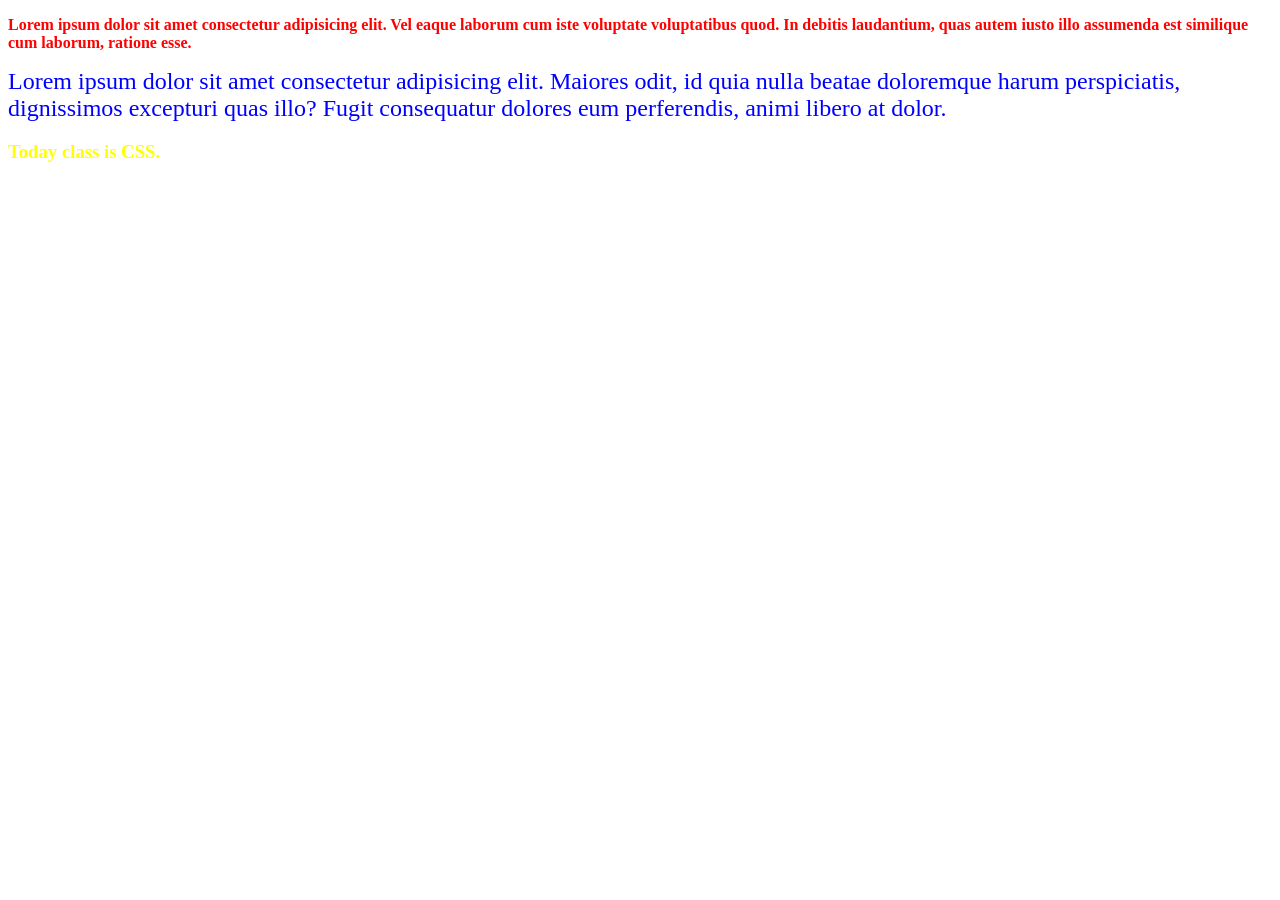
<file: 20261116ex/index.html>
<!DOCTYPE html>
<html lang="en">
<head>
    <meta charset="UTF-8">
    <title>Document</title>

    <!-- https://hoazzinews.tistory.com/96 -->
    
    <!-- 2. 내부(internal) 스타일: <style> 태그로 CSS를 작성-->
    <style>
        div {
            font-size: 1.5em;
            color: blue;
        }
    </style>

    <!-- 3. 외부(external) 스타일: .css 파일을 따로 만들어 연결 -->
    <link href="index.css" rel="stylesheet" type="text/css">

</head>
<body>
    
    <!-- 1. 인라인(inline) 스타일: 태그에 직접 CSS를 작성 -->
    <p style="color: red; font-weight: bold;">
        Lorem ipsum dolor sit amet consectetur adipisicing elit. Vel eaque laborum cum iste voluptate voluptatibus quod. In debitis laudantium, quas autem iusto illo assumenda est similique cum laborum, ratione esse.
    </p>

    <div>
        Lorem ipsum dolor sit amet consectetur adipisicing elit. Maiores odit, id quia nulla beatae doloremque harum perspiciatis, dignissimos excepturi quas illo? Fugit consequatur dolores eum perferendis, animi libero at dolor.
    </div>

    <h3>Today class is CSS.</h3>

</body>
</html>
</file>
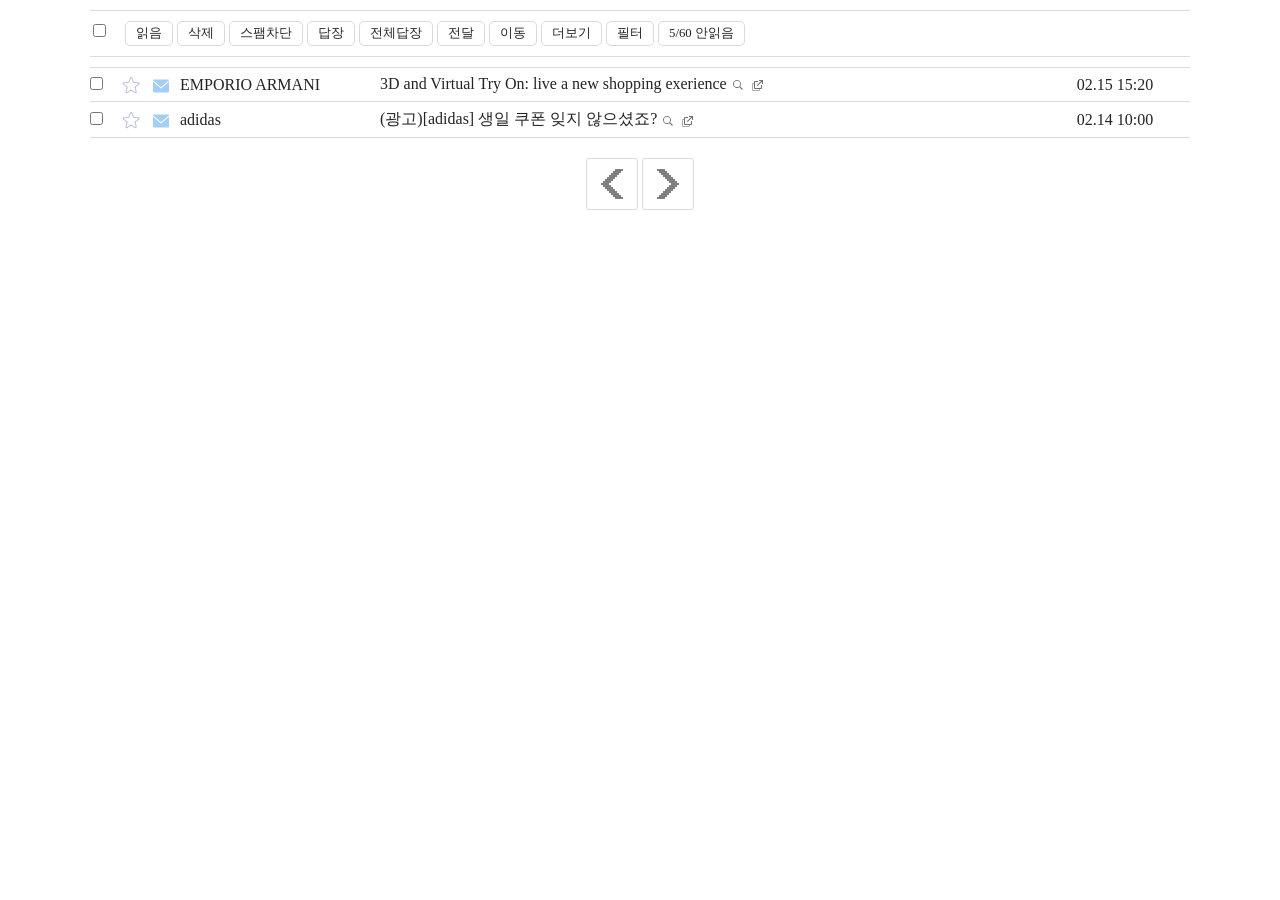
<file: 20261118ex/index.html>
<!DOCTYPE html>
<html lang="en">
<head>
    <meta charset="UTF-8">
    <title>MAIL LIST</title>

    <link href="./common.css" rel="stylesheet" type="text/css">
    <link href="./index.css" rel="stylesheet" type="text/css">

</head>
<body>
    
    <div id="wrap">
        <div class="menu_wrap">
            <input type="checkbox">
            <a href="#none">읽음</a>
            <a href="#none">삭제</a>
            <a href="#none">스팸차단</a>
            <a href="#none">답장</a>
            <a href="#none">전체답장</a>
            <a href="#none">전달</a>
            <a href="#none">이동</a>
            <a href="#none">더보기</a>
            <a href="#none">필터</a>
            <a href="#none">5/60 안읽음</a>
        </div>
        <div class="list_wrap">
            <table>
                <tr>
                    <td>
                        <input type="checkbox">
                    </td>
                    <td>
                        <img src="./imgs/01.png">
                    </td>
                    <td>
                        <img src="./imgs/02.png">
                    </td>
                    <td>
                        <a href="#none">EMPORIO ARMANI</a>
                    </td>
                    <td>
                        <a href="#none">3D and Virtual Try On: live a new shopping exerience</a><a href="#none"><img src="./imgs/03.png"</a><a href="#none"><img src="./imgs/04.png"</a>                              
                    </td>
                    <td>
                        <a href="#none">02.15 15:20</a>
                    </td>
                </tr>
                <tr>
                    <td>
                        <input type="checkbox">
                    </td>
                    <td>
                        <img src="./imgs/01.png">
                    </td>
                    <td>
                        <img src="./imgs/02.png">
                    </td>
                    <td>
                        <a href="#none">adidas</a>
                    </td>
                    <td>
                        <a href="#none">(광고)[adidas] 생일 쿠폰 잊지 않으셨죠?</a><a href="#none"><img src="./imgs/03.png"</a><a href="#none"><img src="./imgs/04.png"</a>                              
                    </td>
                    <td>
                        <a href="#none">02.14 10:00</a>
                    </td>
                </tr>
            </table>
        </div>
        <div class="page">
            <a href="#none"><img src="./imgs/06.png"></a>
            <a href="#none"><img src="./imgs/05.png"></a>
        </div>
    </div>

</body>
</html>
</file>
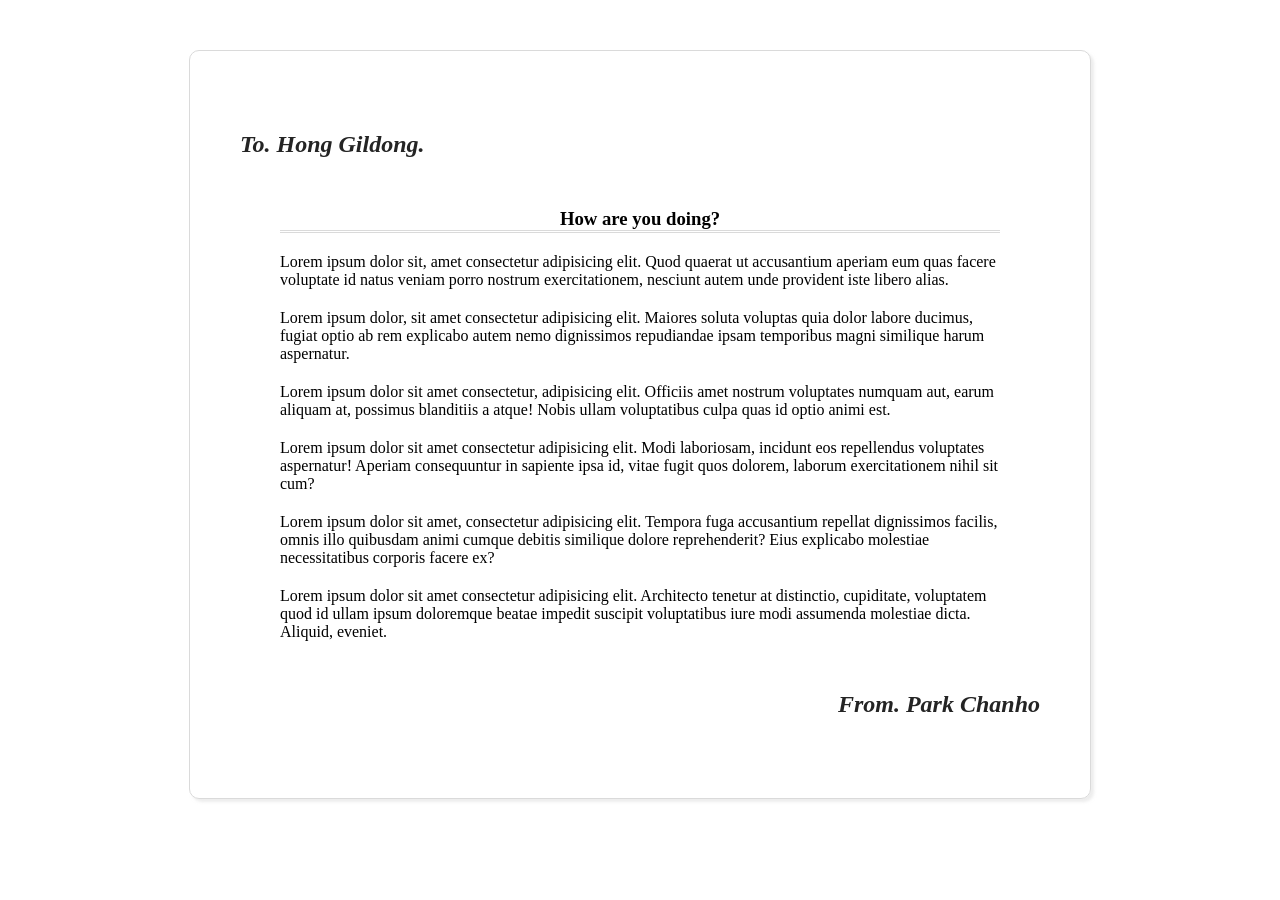
<file: 20261117ex/letter/index.html>
<!DOCTYPE html>
<html lang="en">
<head>
    <meta charset="UTF-8">
    <title>Letter</title>
    <link href="./common.css" rel="stylesheet" type="text/css">
    <link href="./index.css" rel="stylesheet" type="text/css">
</head>
<body>
    
    <div id="wrap">

        <div class="to">
            <a href="http://www.naver.com" target="_blank">
                <h2>To. Hong Gildong.</h2>
            </a>
        </div>

        <div class="head">
            <h3>
                How are you doing?
            </h3>
        </div>

        <div class="body">
            <p>
                Lorem ipsum dolor sit, amet consectetur adipisicing elit. Quod quaerat ut accusantium aperiam eum quas facere voluptate id natus veniam porro nostrum exercitationem, nesciunt autem unde provident iste libero alias.
            </p>
            <p>
                Lorem ipsum dolor, sit amet consectetur adipisicing elit. Maiores soluta voluptas quia dolor labore ducimus, fugiat optio ab rem explicabo autem nemo dignissimos repudiandae ipsam temporibus magni similique harum aspernatur.
            </p>
            <p>
                Lorem ipsum dolor sit amet consectetur, adipisicing elit. Officiis amet nostrum voluptates numquam aut, earum aliquam at, possimus blanditiis a atque! Nobis ullam voluptatibus culpa quas id optio animi est.
            </p>
            <p>
                Lorem ipsum dolor sit amet consectetur adipisicing elit. Modi laboriosam, incidunt eos repellendus voluptates aspernatur! Aperiam consequuntur in sapiente ipsa id, vitae fugit quos dolorem, laborum exercitationem nihil sit cum?
            </p>
            <p>
                Lorem ipsum dolor sit amet, consectetur adipisicing elit. Tempora fuga accusantium repellat dignissimos facilis, omnis illo quibusdam animi cumque debitis similique dolore reprehenderit? Eius explicabo molestiae necessitatibus corporis facere ex?
            </p>
            <p>
                Lorem ipsum dolor sit amet consectetur adipisicing elit. Architecto tenetur at distinctio, cupiditate, voluptatem quod id ullam ipsum doloremque beatae impedit suscipit voluptatibus iure modi assumenda molestiae dicta. Aliquid, eveniet.
            </p>
        </div>

        <div class="from">
            <a href="#none">
                <h2>From. Park Chanho</h2>
            </a>
        </div>

    </div>

</body>
</html>
</file>
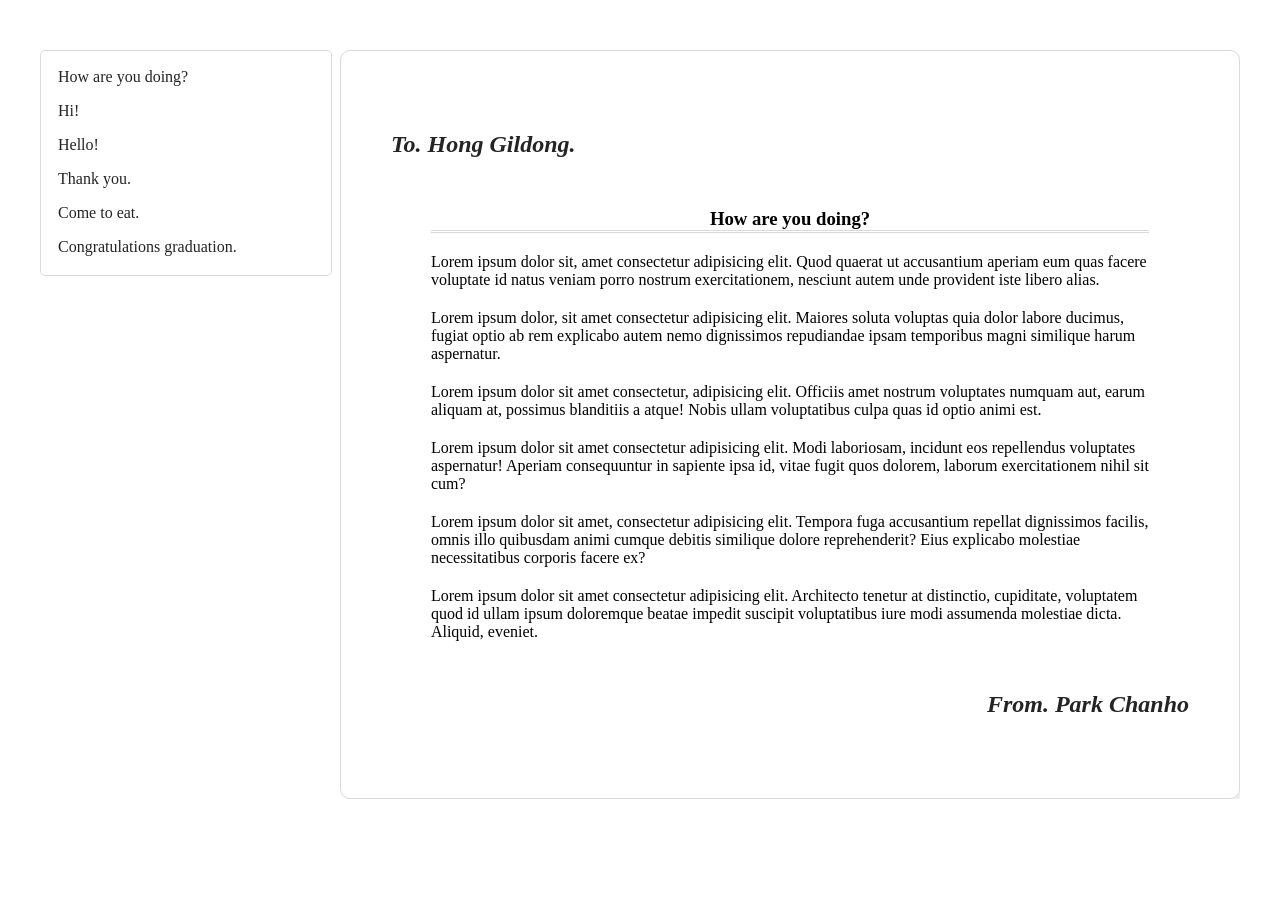
<file: 20261117ex/letter_list/index.html>
<!DOCTYPE html>
<html lang="en">
<head>
    <meta charset="UTF-8">
    <title>Document</title>
    <link href="./common.css" rel="stylesheet" type="text/css">
    <link href="./index.css" rel="stylesheet" type="text/css">
</head>
<body>
    
    <div id="wrap">
        <ul>
            <li class="list">
                <ul>
                    <li><a href="#none">How are you doing?</a></li>
                    <li><a href="#none">Hi!</a></li>
                    <li><a href="#none">Hello!</a></li>
                    <li><a href="#none">Thank you.</a></li>
                    <li><a href="#none">Come to eat.</a></li>
                    <li><a href="#none">Congratulations graduation.</a></li>
                </ul>
            </li>
            <li class="letter">
                <div class="letter_wrap">

                    <div class="to">
                        <a href="http://www.naver.com" target="_blank">
                            <h2>To. Hong Gildong.</h2>
                        </a>
                    </div>

                    <div class="head">
                        <h3>
                            How are you doing?
                        </h3>
                    </div>

                    <div class="body">
                        <p>
                            Lorem ipsum dolor sit, amet consectetur adipisicing elit. Quod quaerat ut accusantium aperiam eum quas facere voluptate id natus veniam porro nostrum exercitationem, nesciunt autem unde provident iste libero alias.
                        </p>
                        <p>
                            Lorem ipsum dolor, sit amet consectetur adipisicing elit. Maiores soluta voluptas quia dolor labore ducimus, fugiat optio ab rem explicabo autem nemo dignissimos repudiandae ipsam temporibus magni similique harum aspernatur.
                        </p>
                        <p>
                            Lorem ipsum dolor sit amet consectetur, adipisicing elit. Officiis amet nostrum voluptates numquam aut, earum aliquam at, possimus blanditiis a atque! Nobis ullam voluptatibus culpa quas id optio animi est.
                        </p>
                        <p>
                            Lorem ipsum dolor sit amet consectetur adipisicing elit. Modi laboriosam, incidunt eos repellendus voluptates aspernatur! Aperiam consequuntur in sapiente ipsa id, vitae fugit quos dolorem, laborum exercitationem nihil sit cum?
                        </p>
                        <p>
                            Lorem ipsum dolor sit amet, consectetur adipisicing elit. Tempora fuga accusantium repellat dignissimos facilis, omnis illo quibusdam animi cumque debitis similique dolore reprehenderit? Eius explicabo molestiae necessitatibus corporis facere ex?
                        </p>
                        <p>
                            Lorem ipsum dolor sit amet consectetur adipisicing elit. Architecto tenetur at distinctio, cupiditate, voluptatem quod id ullam ipsum doloremque beatae impedit suscipit voluptatibus iure modi assumenda molestiae dicta. Aliquid, eveniet.
                        </p>
                    </div>

                    <div class="from">
                        <a href="#none">
                            <h2>From. Park Chanho</h2>
                        </a>
                    </div>

                </div>
            </li>
        </ul>
    </div>

</body>
</html>
</file>
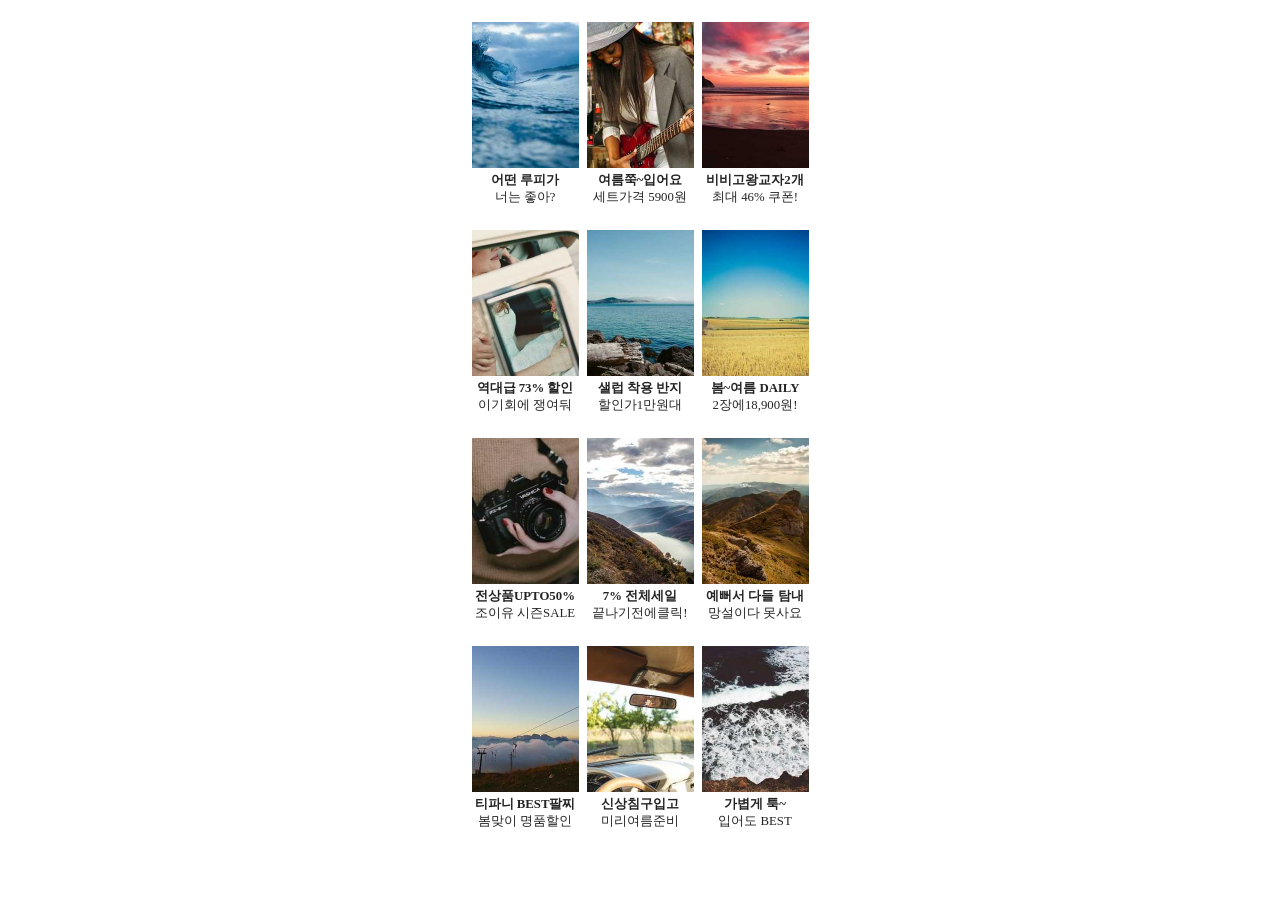
<file: 20261118ex/goods_list/index.html>
<!DOCTYPE html>
<html lang="en">
<head>
    <meta charset="UTF-8">
    <title>Document</title>

    <link href="./common.css" rel="stylesheet" type="text/css">
    <link href="./index.css" rel="stylesheet" type="text/css">

</head>
<body>
    
    <div id="wrap">

        <table>
            <tbody>
                <tr>
                    <td>
                        <div>
                            <a href="#none"><img src="./imgs/935-214x292.jpg"></a>
                        </div>
                        <div>
                            <a href="#none">
                                <p>
                                    어떤 루피가
                                </p>
                                <p>
                                    너는 좋아?
                                </p>
                            </a>
                        </div>
                    </td>
                    <td>
                        <div>
                            <a href="#none"><img src="./imgs/836-214x292.jpg"></a>
                        </div>
                        <div>
                            <a href="#none">
                                <p>
                                    여름쭉~입어요
                                </p>
                                <p>
                                    세트가격 5900원
                                </p>
                            </a>
                        </div>
                    </td>
                    <td>
                        <div>
                            <a href="#none"><img src="./imgs/788-214x292.jpg"></a>
                        </div>
                        <div>
                            <a href="#none">
                                <p>
                                    비비고왕교자2개
                                </p>
                                <p>
                                    최대 46% 쿠폰!
                                </p>
                            </a>
                        </div>
                    </td>
                </tr>
                <tr>
                    <td>
                        <div>
                            <a href="#none"><img src="./imgs/1013-214x292.jpg"></a>
                        </div>
                        <div>
                            <a href="#none">
                                <p>
                                    역대급 73% 할인
                                </p>
                                <p>
                                    이기회에 쟁여둬
                                </p>
                            </a>
                        </div>
                    </td>
                    <td>
                        <div>
                            <a href="#none"><img src="./imgs/16-214x292.jpg"></a>
                        </div>
                        <div>
                            <a href="#none">
                                <p>
                                    샐럽 착용 반지
                                </p>
                                <p>
                                    할인가1만원대
                                </p>
                            </a>
                        </div>
                    </td>
                    <td>
                        <div>
                            <a href="#none"><img src="./imgs/165-214x292.jpg"></a>
                        </div>
                        <div>
                            <a href="#none">
                                <p>
                                    봄~여름 DAILY
                                </p>
                                <p>
                                    2장에18,900원!
                                </p>
                            </a>
                        </div>
                    </td>
                </tr>
                <tr>
                    <td>
                        <div>
                            <a href="#none"><img src="./imgs/454-214x292.jpg"></a>
                        </div>
                        <div>
                            <a href="#none">
                                <p>
                                    전상품UPTO50%
                                </p>
                                <p>
                                    조이유 시즌SALE
                                </p>
                            </a>
                        </div>
                    </td>
                    <td>
                        <div>
                            <a href="#none"><img src="./imgs/482-214x292.jpg"></a>
                        </div>
                        <div>
                            <a href="#none">
                                <p>
                                    7% 전체세일
                                </p>
                                <p>
                                    끝나기전에클릭!
                                </p>
                            </a>
                        </div>
                    </td>
                    <td>
                        <div>
                            <a href="#none"><img src="./imgs/484-214x292.jpg"></a>
                        </div>
                        <div>
                            <a href="#none">
                                <p>
                                    예뻐서 다들 탐내
                                </p>
                                <p>
                                    망설이다 못사요
                                </p>
                            </a>
                        </div>
                    </td>
                </tr>
                <tr>
                    <td>
                        <div>
                            <a href="#none"><img src="./imgs/586-214x292.jpg"></a>
                        </div>
                        <div>
                            <a href="#none">
                                <p>
                                    티파니 BEST팔찌
                                </p>
                                <p>
                                    봄맞이 명품할인
                                </p>
                            </a>
                        </div>
                    </td>
                    <td>
                        <div>
                            <a href="#none"><img src="./imgs/757-214x292.jpg"></a>
                        </div>
                        <div>
                            <a href="#none">
                                <p>
                                    신상침구입고
                                </p>
                                <p>
                                    미리여름준비
                                </p>
                            </a>
                        </div>
                    </td>
                    <td>
                        <div>
                            <a href="#none"><img src="./imgs/614-214x292.jpg"></a>
                        </div>
                        <div>
                            <a href="#none">
                                <p>
                                    가볍게 툭~
                                </p>
                                <p>
                                    입어도 BEST
                                </p>
                            </a>
                        </div>
                    </td>
                </tr>
            </tbody>
        </table>

    </div>

</body>
</html>
</file>
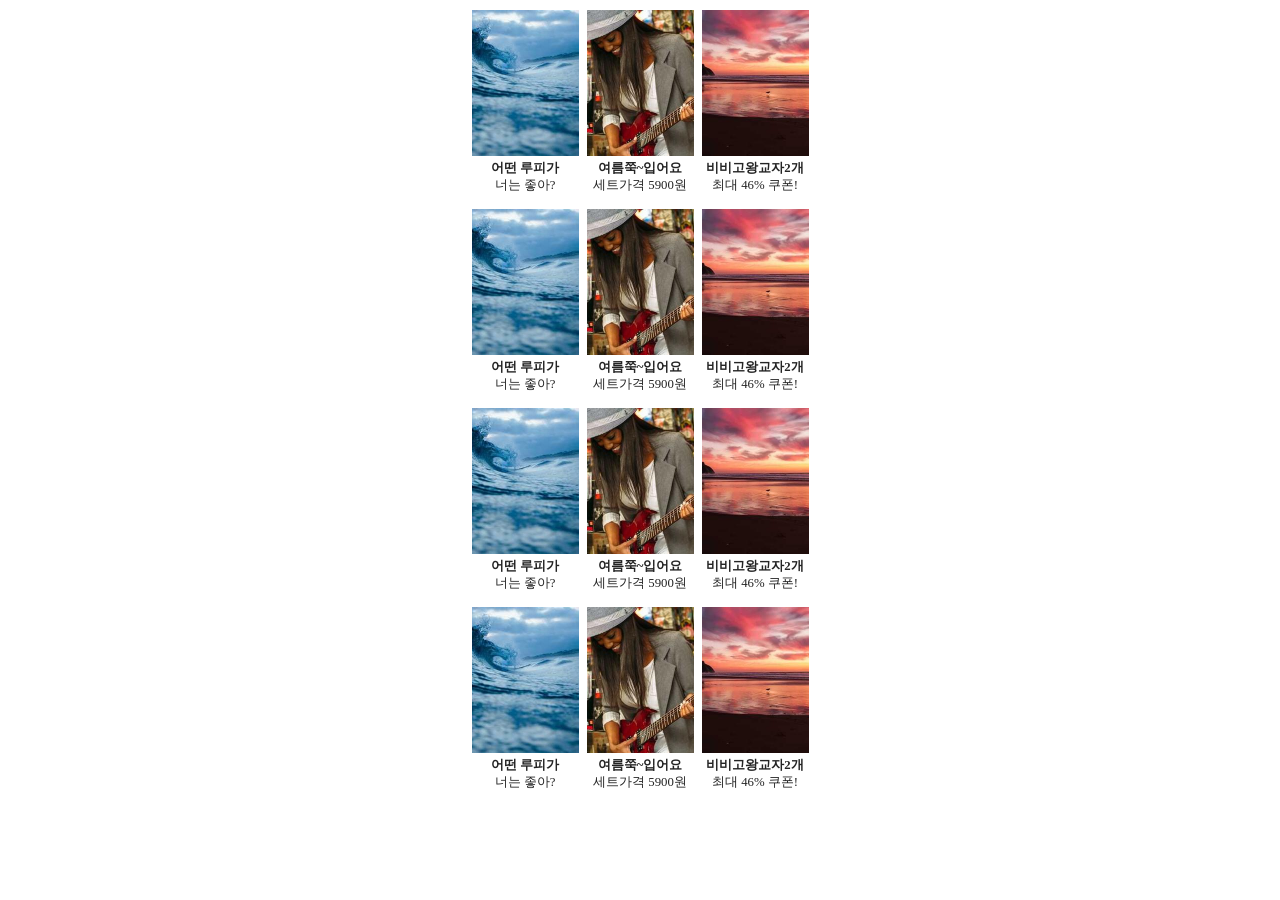
<file: 20261118ex/goods_list_li/index.html>
<!DOCTYPE html>
<html lang="en">
<head>
    <meta charset="UTF-8">
    <title>GOODS LIST</title>

    <link href="./common.css" rel="stylesheet" type="text/css">
    <link href="./index.css" rel="stylesheet" type="text/css">

</head>
<body>
    
    <div id="wrap">
        <ul class="item">
            <li class="item_wrap">
                <div>
                    <a href="#none"><img src="./imgs/935-214x292.jpg"></a>
                </div>
                <div>
                    <a href="#none">
                        <p>
                            어떤 루피가
                        </p>
                        <p>
                            너는 좋아?
                        </p>
                    </a>
                </div>
            </li>
            <li class="item_wrap">
                <div>
                    <a href="#none"><img src="./imgs/836-214x292.jpg"></a>
                </div>
                <div>
                    <a href="#none">
                        <p>
                            여름쭉~입어요
                        </p>
                        <p>
                            세트가격 5900원
                        </p>
                    </a>
                </div>
            </li>
            <li class="item_wrap">
                <div>
                    <a href="#none"><img src="./imgs/788-214x292.jpg"></a>
                </div>
                <div>
                    <a href="#none">
                        <p>
                            비비고왕교자2개
                        </p>
                        <p>
                            최대 46% 쿠폰!
                        </p>
                    </a>
                </div>
            </li>
        </ul>
        <ul class="item">
            <li class="item_wrap">
                <div>
                    <a href="#none"><img src="./imgs/935-214x292.jpg"></a>
                </div>
                <div>
                    <a href="#none">
                        <p>
                            어떤 루피가
                        </p>
                        <p>
                            너는 좋아?
                        </p>
                    </a>
                </div>
            </li>
            <li class="item_wrap">
                <div>
                    <a href="#none"><img src="./imgs/836-214x292.jpg"></a>
                </div>
                <div>
                    <a href="#none">
                        <p>
                            여름쭉~입어요
                        </p>
                        <p>
                            세트가격 5900원
                        </p>
                    </a>
                </div>
            </li>
            <li class="item_wrap">
                <div>
                    <a href="#none"><img src="./imgs/788-214x292.jpg"></a>
                </div>
                <div>
                    <a href="#none">
                        <p>
                            비비고왕교자2개
                        </p>
                        <p>
                            최대 46% 쿠폰!
                        </p>
                    </a>
                </div>
            </li>
        </ul>
        <ul class="item">
            <li class="item_wrap">
                <div>
                    <a href="#none"><img src="./imgs/935-214x292.jpg"></a>
                </div>
                <div>
                    <a href="#none">
                        <p>
                            어떤 루피가
                        </p>
                        <p>
                            너는 좋아?
                        </p>
                    </a>
                </div>
            </li>
            <li class="item_wrap">
                <div>
                    <a href="#none"><img src="./imgs/836-214x292.jpg"></a>
                </div>
                <div>
                    <a href="#none">
                        <p>
                            여름쭉~입어요
                        </p>
                        <p>
                            세트가격 5900원
                        </p>
                    </a>
                </div>
            </li>
            <li class="item_wrap">
                <div>
                    <a href="#none"><img src="./imgs/788-214x292.jpg"></a>
                </div>
                <div>
                    <a href="#none">
                        <p>
                            비비고왕교자2개
                        </p>
                        <p>
                            최대 46% 쿠폰!
                        </p>
                    </a>
                </div>
            </li>
        </ul>
        <ul class="item">
            <li class="item_wrap">
                <div>
                    <a href="#none"><img src="./imgs/935-214x292.jpg"></a>
                </div>
                <div>
                    <a href="#none">
                        <p>
                            어떤 루피가
                        </p>
                        <p>
                            너는 좋아?
                        </p>
                    </a>
                </div>
            </li>
            <li class="item_wrap">
                <div>
                    <a href="#none"><img src="./imgs/836-214x292.jpg"></a>
                </div>
                <div>
                    <a href="#none">
                        <p>
                            여름쭉~입어요
                        </p>
                        <p>
                            세트가격 5900원
                        </p>
                    </a>
                </div>
            </li>
            <li class="item_wrap">
                <div>
                    <a href="#none"><img src="./imgs/788-214x292.jpg"></a>
                </div>
                <div>
                    <a href="#none">
                        <p>
                            비비고왕교자2개
                        </p>
                        <p>
                            최대 46% 쿠폰!
                        </p>
                    </a>
                </div>
            </li>
        </ul>
    </div>

</body>
</html>
</file>
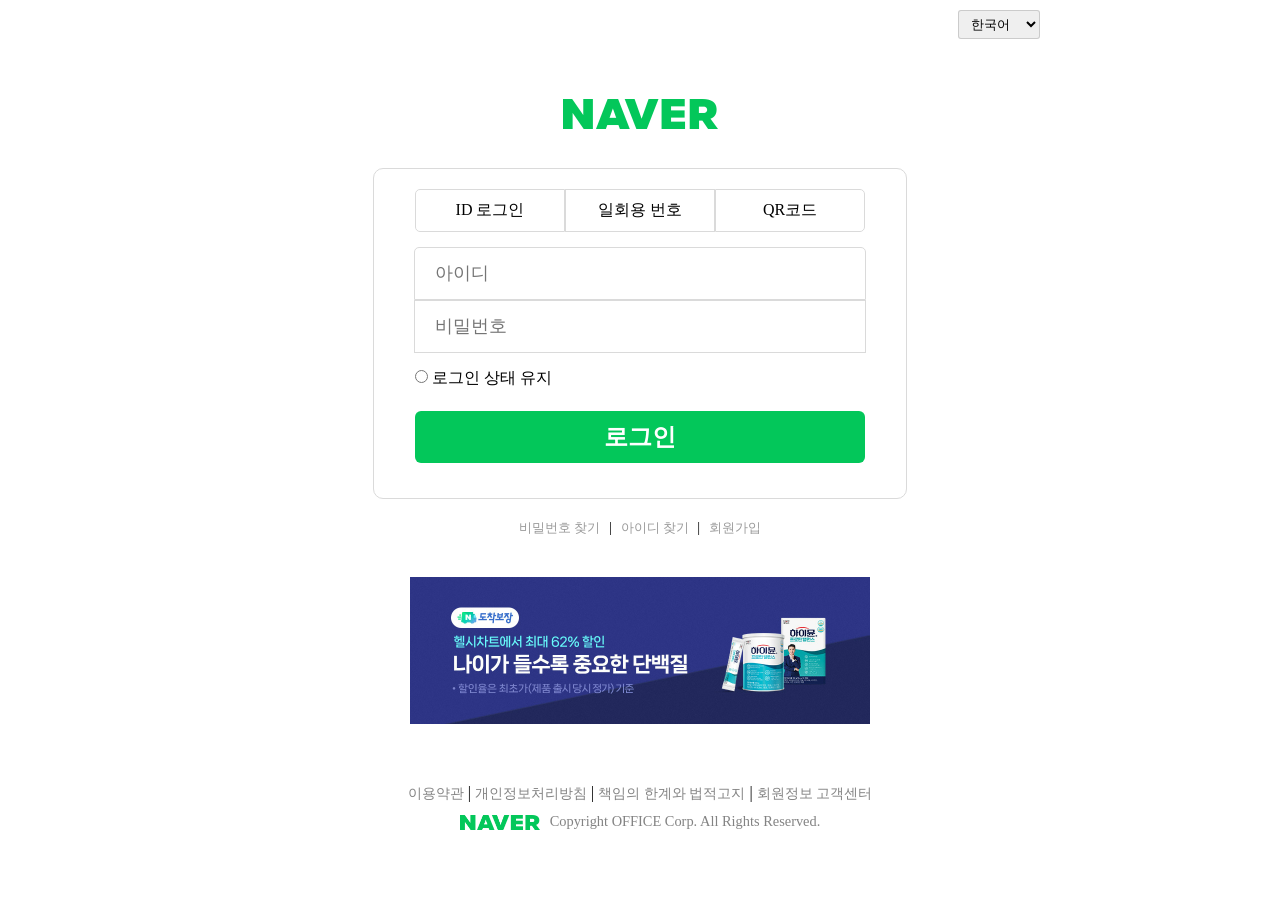
<file: 20261119ex/login/index.html>
<!DOCTYPE html>
<html lang="en">
<head>
    <meta charset="UTF-8">
    <title>LOGIN</title>

    <link href="./common.css" rel="stylesheet" type="text/css">
    <link href="./index.css" rel="stylesheet" type="text/css">

</head>
<body>
    
    <div id="wrap">

        <div class="language">
            <select name="language">
                <option value="kor">한국어</option>
                <option value="eng">English</option>
                <option value="chi">中文</option>
            </select>
        </div>

        <div class="logo">
            <img src="./imgs/img02.png">
        </div>

        <div class="login_form">
            <ul>
                <li>ID 로그인</li>
                <li>일회용 번호</li>
                <li>QR코드</li>
            </ul>
            <input type="text" name="m_id" placeholder="아이디">
            <br>
            <input type="password" name="m_pw" placeholder="비밀번호">
            <div>
                <input type="radio" name="status_login"> 로그인 상태 유지
                <br>
                <button>로그인</button>
            </div>
        </div>

        <div class="find_member">
            <a href="#none">비밀번호 찾기</a>
            |
            <a href="#none">아이디 찾기</a>
            |
            <a href="#none">회원가입</a>
        </div>

        <div class="ad">
            <a href="#none">
                <img src="./imgs/img01.png">
            </a>
        </div>

        <div class="office">
            <p>
                <a href="#none">이용약관</a>
                |
                <a href="#none">개인정보처리방침</a>
                |
                <a href="#none">책임의 한계와 법적고지</a>
                |
                <a href="#none">회원정보 고객센터</a>
            </p>
            <p>
                <img src="./imgs/img02.png"><span>Copyright OFFICE Corp. All Rights Reserved.</span>
            </p>
        </div>

    </div>

</body>
</html>
</file>
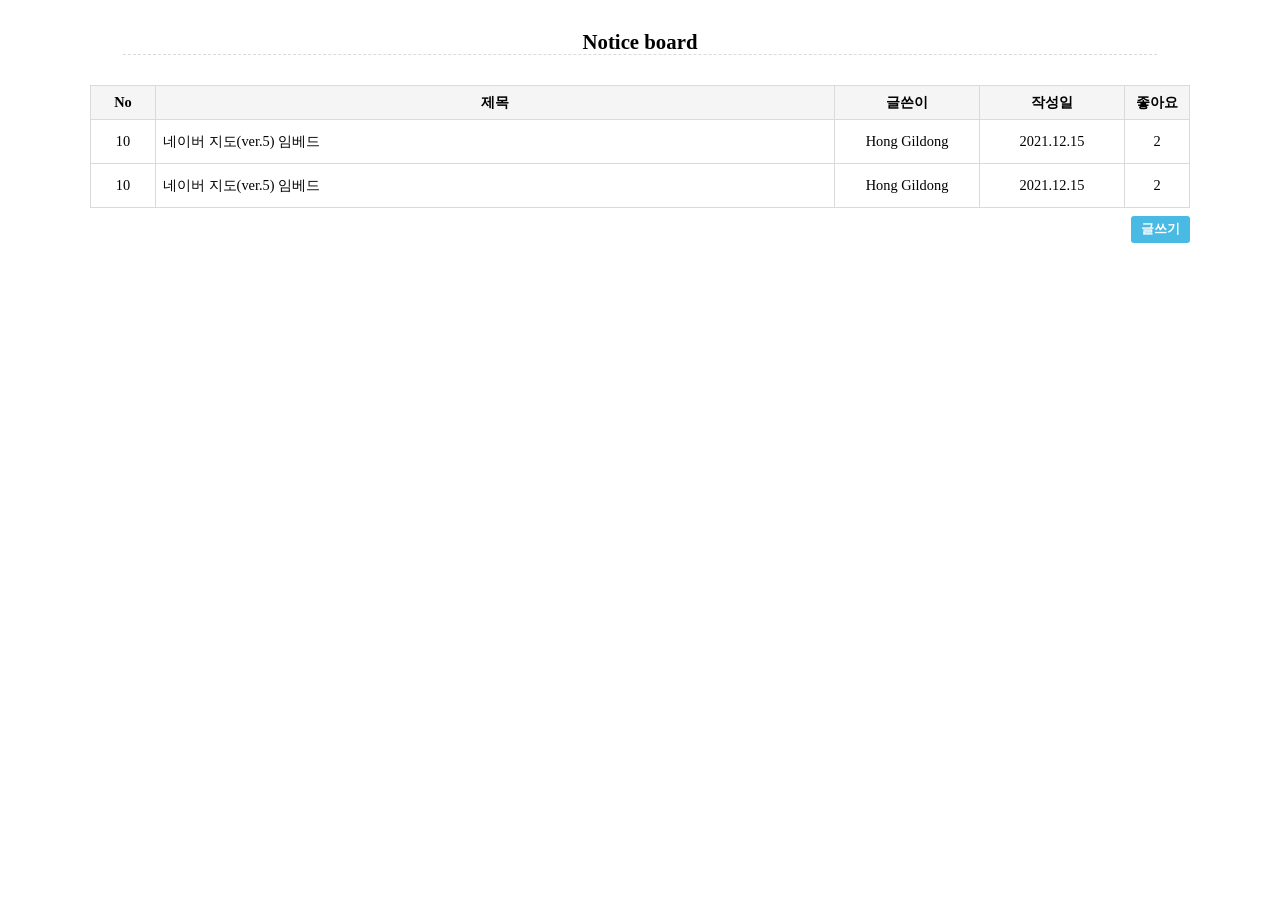
<file: 20261119ex/notice_board_list/index.html>
<!DOCTYPE html>
<html lang="en">
<head>
    <meta charset="UTF-8">
    <title>NOTICE BOARD LIST</title>

    <link href="./common.css" rel="stylesheet" type="text/css">
    <link href="./index.css" rel="stylesheet" type="text/css">

</head>
<body>
    
    <div id="wrap">

        <div class="title">
            Notice board
        </div>

        <table>
            <thead>
                <tr>
                    <th>No</th>
                    <th>제목</th>
                    <th>글쓴이</th>
                    <th>작성일</th>
                    <th>좋아요</th>
                </tr>
            </thead>
            <tbody>
                <tr>
                    <td>
                        10
                    </td>
                    <td>
                        네이버 지도(ver.5) 임베드
                    </td>
                    <td>
                        Hong Gildong
                    </td>
                    <td>
                        2021.12.15
                    </td>
                    <td>
                        2
                    </td>
                </tr>
                <tr>
                    <td>
                        10
                    </td>
                    <td>
                        네이버 지도(ver.5) 임베드
                    </td>
                    <td>
                        Hong Gildong
                    </td>
                    <td>
                        2021.12.15
                    </td>
                    <td>
                        2
                    </td>
                </tr>
            </tbody>
        </table>

        <div class="fun">
            <a href="#none">글쓰기</a>
        </div>

    </div>

</body>
</html>
</file>
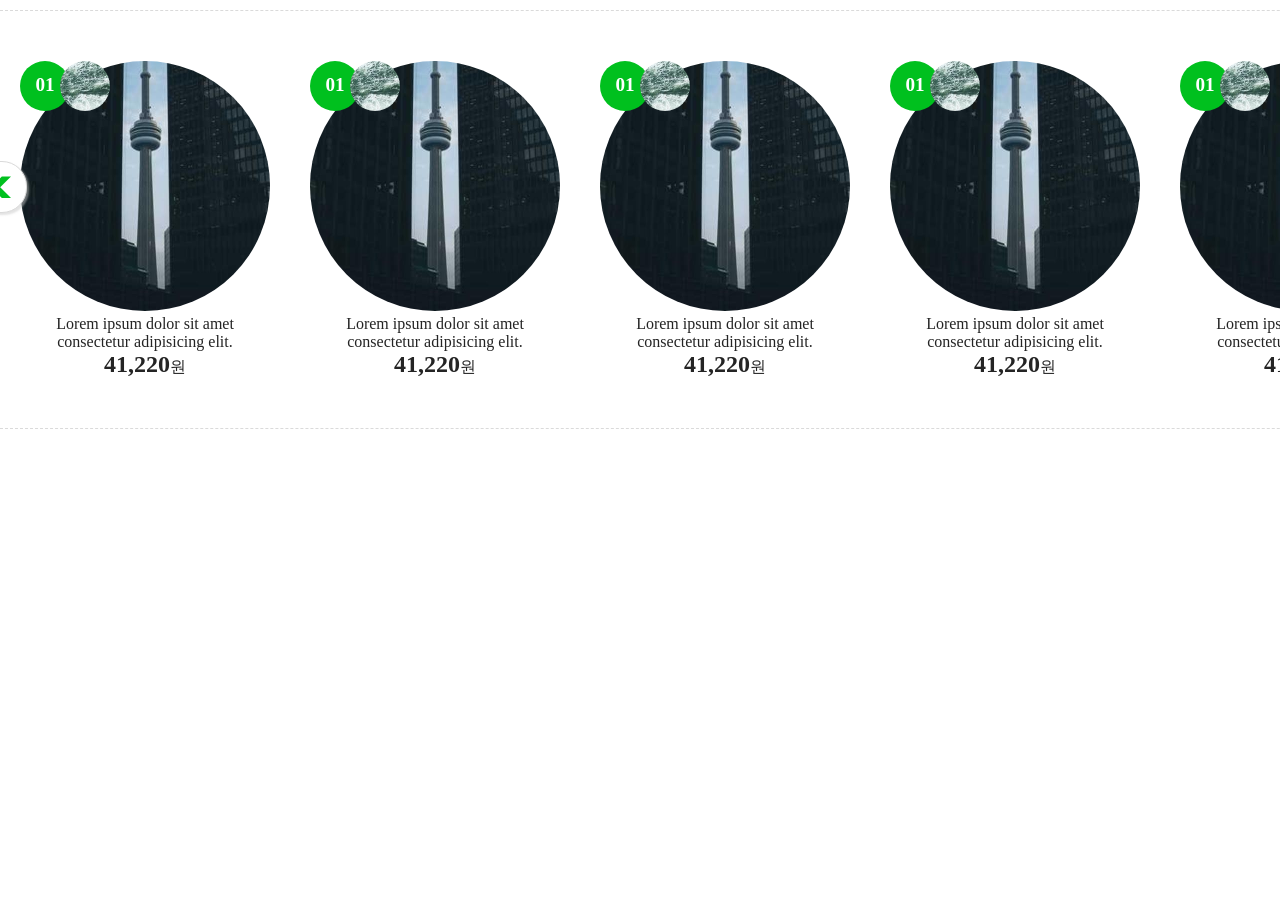
<file: 20261120ex/slide/index.html>
<!DOCTYPE html>
<html lang="en">
<head>
    <meta charset="UTF-8">
    <title>SLIDE</title>

    <link href="./common.css" rel="stylesheet" type="text/css">
    <link href="./index.css" rel="stylesheet" type="text/css">

</head>
<body>
    
    <div id="wrap">

        <div class="slide_wrap">

            <ul>
                <li class="item_wrap">

                    <div class="thum">
                        <a href="#none">
                            <img src="./imgs/1075-500x500.jpg">
                        </a>
                    </div>
                    <div class="goods_info">
                        <a href="#none">Lorem ipsum dolor sit amet consectetur adipisicing elit.</a>
                    </div>
                    <div class="goods_price">
                        <a href="#none"><span>41,220</span>원</a>
                    </div>
                    <div class="no">
                        01
                    </div>
                    <div class="sticker">
                        <img src="./imgs/1053-100x100.jpg">
                    </div>
                </li>
                <li class="item_wrap">

                    <div class="thum">
                        <a href="#none">
                            <img src="./imgs/1075-500x500.jpg">
                        </a>
                    </div>
                    <div class="goods_info">
                        <a href="#none">Lorem ipsum dolor sit amet consectetur adipisicing elit.</a>
                    </div>
                    <div class="goods_price">
                        <a href="#none"><span>41,220</span>원</a>
                    </div>
                    <div class="no">
                        01
                    </div>
                    <div class="sticker">
                        <img src="./imgs/1053-100x100.jpg">
                    </div>
                </li>
                <li class="item_wrap">

                    <div class="thum">
                        <a href="#none">
                            <img src="./imgs/1075-500x500.jpg">
                        </a>
                    </div>
                    <div class="goods_info">
                        <a href="#none">Lorem ipsum dolor sit amet consectetur adipisicing elit.</a>
                    </div>
                    <div class="goods_price">
                        <a href="#none"><span>41,220</span>원</a>
                    </div>
                    <div class="no">
                        01
                    </div>
                    <div class="sticker">
                        <img src="./imgs/1053-100x100.jpg">
                    </div>
                </li>
                <li class="item_wrap">

                    <div class="thum">
                        <a href="#none">
                            <img src="./imgs/1075-500x500.jpg">
                        </a>
                    </div>
                    <div class="goods_info">
                        <a href="#none">Lorem ipsum dolor sit amet consectetur adipisicing elit.</a>
                    </div>
                    <div class="goods_price">
                        <a href="#none"><span>41,220</span>원</a>
                    </div>
                    <div class="no">
                        01
                    </div>
                    <div class="sticker">
                        <img src="./imgs/1053-100x100.jpg">
                    </div>
                </li>
                <li class="item_wrap">

                    <div class="thum">
                        <a href="#none">
                            <img src="./imgs/1075-500x500.jpg">
                        </a>
                    </div>
                    <div class="goods_info">
                        <a href="#none">Lorem ipsum dolor sit amet consectetur adipisicing elit.</a>
                    </div>
                    <div class="goods_price">
                        <a href="#none"><span>41,220</span>원</a>
                    </div>
                    <div class="no">
                        01
                    </div>
                    <div class="sticker">
                        <img src="./imgs/1053-100x100.jpg">
                    </div>
                </li>
            </ul>

            <div class="left_arrow">
                <a href="#none">
                    <img src="./imgs/img02.png">
                </a>
            </div>
            <div class="right_arrow">
                <a href="#none">
                    <img src="./imgs/img01.png">
                </a>
            </div>

        </div>

    </div>

</body>
</html>
</file>
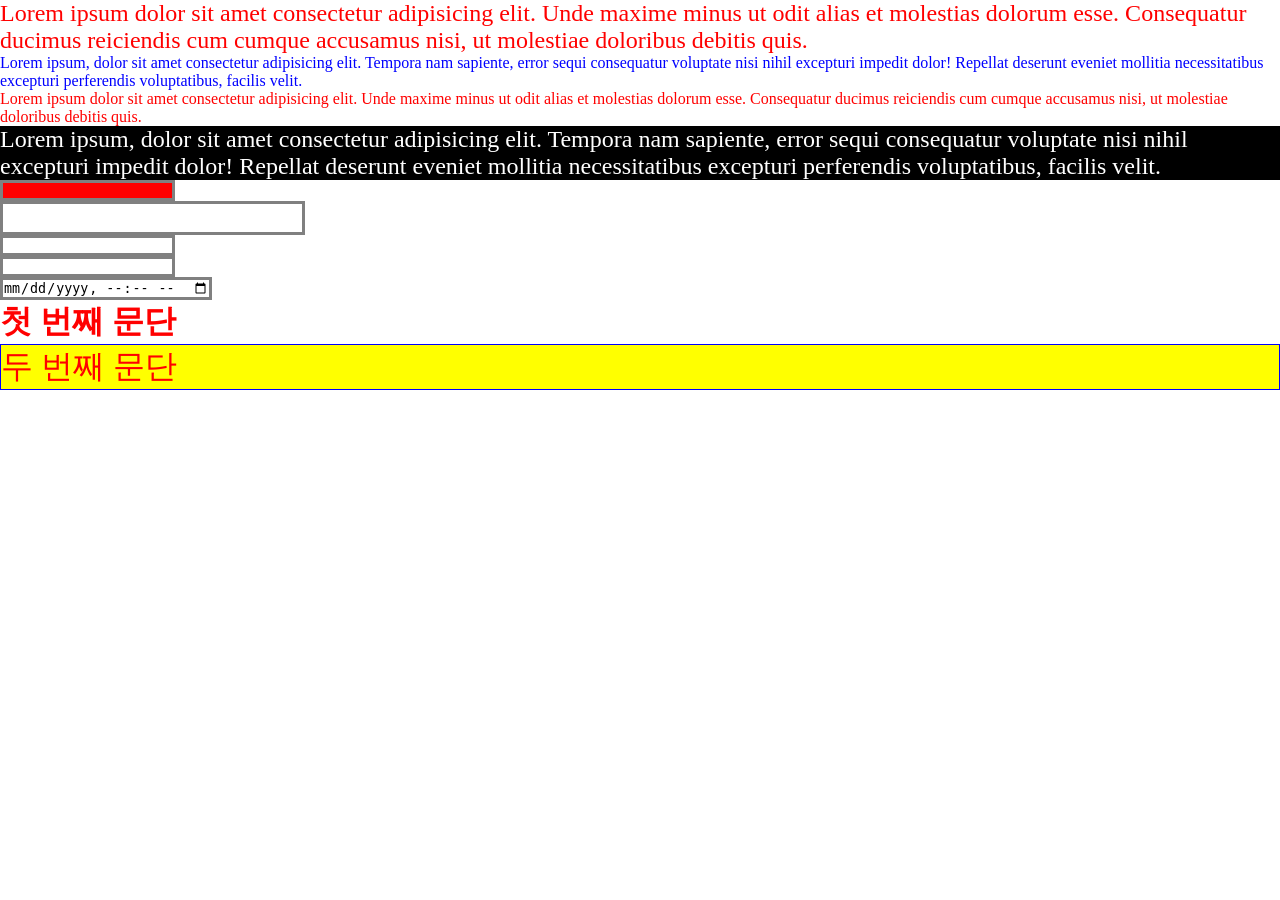
<file: 20261116ex/index01.html>
<!DOCTYPE html>
<html lang="en">
<head>
    <meta charset="UTF-8">
    <title>Document</title>

    <link href="index01.css" rel="stylesheet" type="text/css">

</head>
<body>
    
    <p class="dog cat duck robot">
        Lorem ipsum dolor sit amet consectetur adipisicing elit. Unde maxime minus ut odit alias et molestias dolorum esse. Consequatur ducimus reiciendis cum cumque accusamus nisi, ut molestiae doloribus debitis quis.
    </p>

    <div class="lion">
        Lorem ipsum, dolor sit amet consectetur adipisicing elit. Tempora nam sapiente, error sequi consequatur voluptate nisi nihil excepturi impedit dolor! Repellat deserunt eveniet mollitia necessitatibus excepturi perferendis voluptatibus, facilis velit.
    </div>

    <p class="bug">
        Lorem ipsum dolor sit amet consectetur adipisicing elit. Unde maxime minus ut odit alias et molestias dolorum esse. Consequatur ducimus reiciendis cum cumque accusamus nisi, ut molestiae doloribus debitis quis.
    </p>

    <div class="robot robot1 robot2" id="magingga">
        Lorem ipsum, dolor sit amet consectetur adipisicing elit. Tempora nam sapiente, error sequi consequatur voluptate nisi nihil excepturi impedit dolor! Repellat deserunt eveniet mollitia necessitatibus excepturi perferendis voluptatibus, facilis velit.
    </div>

    <input type="text" name="memId"><br>
    <input type="password" name="memPw"><br>
    <input type="email" name="memMail"><br>
    <input type="number" name="memPhone"><br>
    <input type="datetime-local" name="memRegDate"><br>

    <section>
        <p>첫 번째 문단</p>
        <div>
            <p>두 번째 문단</p>
        </div>
    </section>

</body>
</html>
</file>
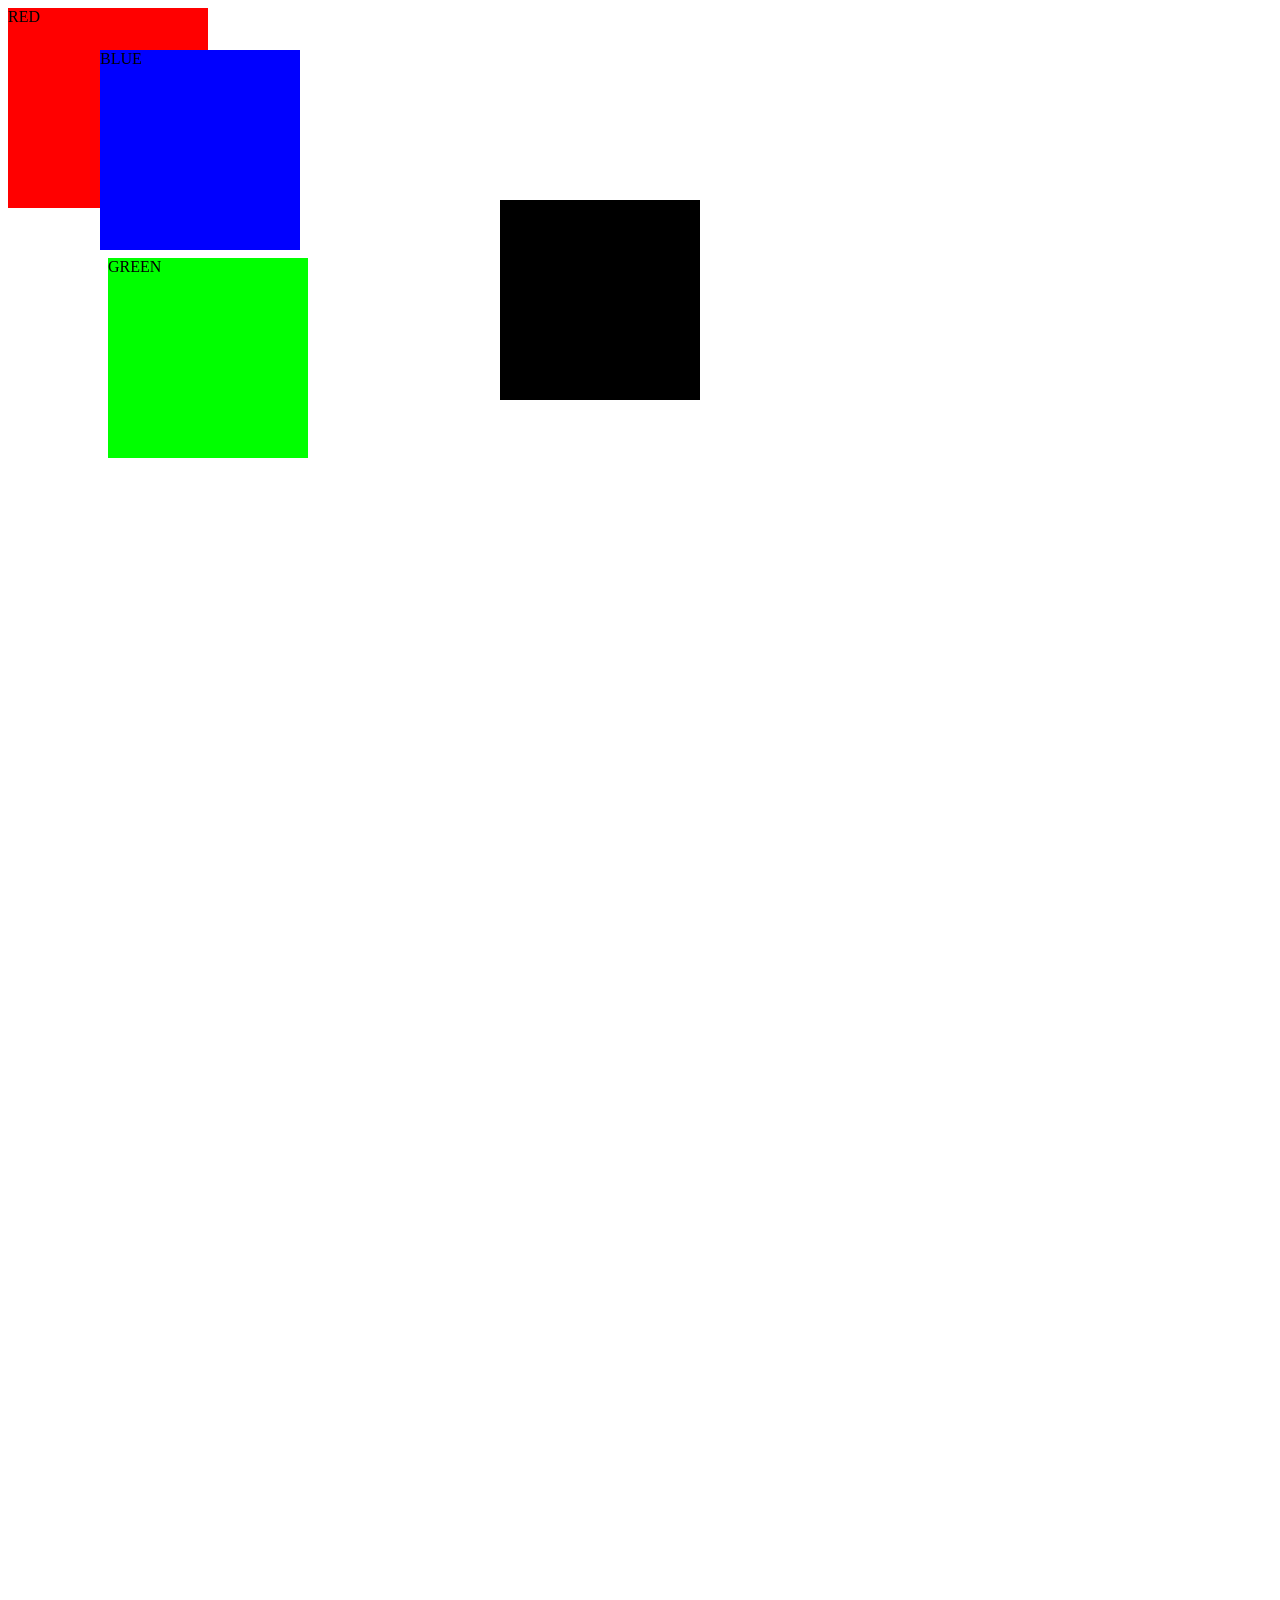
<file: 20261120ex/slide/temp.html>
<!DOCTYPE html>
<html lang="en">
<head>
    <meta charset="UTF-8">
    <title>Document</title>

    <style>
        .box_red {
            width: 200px; height: 200px;
            background-color: #f00;
            position: static;
        }

        .box_green {
            width: 200px; height: 200px;
            background-color: #0f0;
            position: relative;
            /* 상대적 위치 */
            top: 50px;
            left: 100px;
        }

        .box_blue {
            width: 200px; height: 200px;
            background-color: #00f;
            position: absolute;
            /* 절대적 위치 */
            top: 50px;
            left: 100px;
        }

        .box_black {
            width: 200px; height: 200px;
            background-color: #000;
            position: fixed;
            /* 고정 위치 */
            top: 200px;
            left: 500px;
        }
    </style>

</head>
<body>
    
    <div class="box_red">
        RED
    </div>

    <div class="box_green">
        GREEN
    </div>

    <div class="box_blue">
        BLUE
    </div>

    <div class="box_black">
        BLACK
    </div>

    <br><br><br><br><br><br><br><br><br><br><br><br><br><br><br><br>
    <br><br><br><br><br><br><br><br><br><br><br><br><br><br><br><br>
    <br><br><br><br><br><br><br><br><br><br><br><br><br><br><br><br>
    <br><br><br><br><br><br><br><br><br><br><br><br><br><br><br><br>
    <br><br><br><br><br><br><br><br><br><br><br><br><br><br><br><br>
    <br><br><br><br><br><br><br><br><br><br><br><br><br><br><br><br>

</body>
</html>
</file>
<file: 20261116ex/index.css>
h3 {
    color: yellow;
}
</file>
<file: 20261118ex/common.css>
* {
    margin: 0;
    padding: 0;
}

a {
    color: #242424;
    text-decoration: none;
}

a:hover {
    text-decoration: underline;
}
</file>
<file: 20261118ex/index.css>
#wrap {
    width: 1100px;
    margin: 0 auto;
}

/* 상단 메뉴 START */
#wrap div.menu_wrap {
    margin: 10px 0;
    padding: 10px 0;
    border-top: 1px solid #dadada;
    border-bottom: 1px solid #dadada;
}

#wrap div.menu_wrap input {
    margin-left: 3px;
}

#wrap div.menu_wrap a {
    display: inline-block;
    border: 1px solid #dadada;
    border-radius: 5px;
    padding: 3px 10px;
    font-size: .8em;
}

#wrap div.menu_wrap a:hover {
    text-decoration: none;
    background-color: rgba(200, 200, 200, .3);
}

#wrap div.menu_wrap a:nth-child(2) {
    margin-left: 15px;
}
/* 상단 메뉴 END */

/* 메일 리스트 START */
#wrap div.list_wrap {
    
}

#wrap div.list_wrap table {
    width: 100%;
    border-collapse: collapse;
}

#wrap div.list_wrap table tr {
    border-top: 1px solid #dadada;
}

#wrap div.list_wrap table tr:last-child {
    border-bottom: 1px solid #dadada;
}

#wrap div.list_wrap table tr:hover {
    background-color: rgba(220, 220, 220, .2);
}

#wrap div.list_wrap table td {
    padding: 7px 0;
}

#wrap div.list_wrap table td img {
    vertical-align: middle;
    margin-left: 2px;
}

#wrap div.list_wrap table td:nth-child(1),
#wrap div.list_wrap table td:nth-child(2),
#wrap div.list_wrap table td:nth-child(3) {
    width: 30px;
}

#wrap div.list_wrap table td:nth-child(4) {
    width: 200px;
}

#wrap div.list_wrap table td:nth-child(5) {
    /* 메일 제목 */
}

#wrap div.list_wrap table td:nth-child(6) {
    width: 150px;
    text-align: center;
}

/* 메일 리스트 END */

/* 페이지 START */
#wrap div.page {
    text-align: center;
}

#wrap div.page a {
    display: inline-block;
    margin-top: 20px;
    width: 50px; height: 50px;
    border: 1px solid #dadada;
    border-radius: 3px;
}
/* 페이지 END */
</file>
<file: 20261117ex/letter/common.css>
* {
    margin: 0;
    padding: 0;
}

a {
    color: #242424;
    text-decoration: none;
}

a:hover {
    text-decoration: underline;
}
</file>
<file: 20261117ex/letter/index.css>
#wrap {
    width: 800px;
    border: 1px solid #dadada;
    border-radius: 10px;
    margin: 50px auto;
    padding: 80px 50px;
    box-shadow: 3px 3px 3px rgba(220, 220, 220, .5);
}

/*
#wrap div.to a {
    color: #242424;
    text-decoration: none;
}
*/
/* 반응 선택자 */
/*
#wrap div.to a:hover {
    text-decoration: underline;
}
*/
#wrap div.to {
    font-style: italic;
    margin-bottom: 50px;
}

#wrap div.head {
    width: 90%;
    border-bottom: double #dadada;
    margin: 0 auto;
    text-align: center;
    margin-bottom: 20px;
}

#wrap div.body {
    width: 90%;
    margin: 0 auto;
}

#wrap div.body p {
    margin: 20px 0;
}

#wrap div.from {
    text-align: right;
    font-style: italic;
    margin-top: 50px;
}
</file>
<file: 20261117ex/letter_list/common.css>
* {
    margin: 0;
    padding: 0;
}

a {
    color: #242424;
    text-decoration: none;
}

a:hover {
    text-decoration: underline;
}

ul {
    overflow: hidden;
}

li {
    list-style: none;
}
</file>
<file: 20261117ex/letter_list/index.css>
#wrap {
    width: 1200px;
    margin: 50px auto;
}

#wrap > ul > li {
    float: left;
}

#wrap > ul > li.list {
    width: 300px;
}

#wrap > ul > li.list > ul {
    width: 270px;
    padding: 10px;
    border: 1px solid #dadada;
    border-radius: 5px;
}

#wrap > ul > li.list > ul > li {
    padding: 7px;
    height: 20px;
}

#wrap > ul > li.list > ul > li:hover {
    background-color: #dadada;
}

#wrap > ul > li.letter {
    width: 900px;
}

/* 편지지 CSS 시작 */
#wrap > ul > li.letter > div.letter_wrap {
    border: 1px solid #dadada;
    border-radius: 10px;
    padding: 80px 50px;
    box-shadow: 3px 3px 3px rgba(220, 220, 220, .5);
}

#wrap > ul > li.letter div.to {
    font-style: italic;
    margin-bottom: 50px;
}

#wrap > ul > li.letter div.head {
    width: 90%;
    border-bottom: double #dadada;
    margin: 0 auto;
    text-align: center;
    margin-bottom: 20px;
}

#wrap > ul > li.letter div.body {
    width: 90%;
    margin: 0 auto;
}

#wrap > ul > li.letter div.body p {
    margin: 20px 0;
}

#wrap > ul > li.letter div.from {
    text-align: right;
    font-style: italic;
    margin-top: 50px;
}
</file>
<file: 20261118ex/goods_list/common.css>
* {
    margin: 0;
    padding: 0;
}

a {
    text-decoration: none;
    color: #242424;
}

a:hover {
    text-decoration: underline;
}
</file>
<file: 20261118ex/goods_list/index.css>
#wrap {
    width: 345px;
    margin: 10px auto;
}

#wrap > table {
    border-collapse: collapse;
}

#wrap > table > tbody > tr > td {
    padding: 12px 4px;
}

#wrap > table > tbody > tr > td div:nth-child(1) img {
    min-width: 107px;
    max-width: 107px;
}

#wrap > table > tbody > tr > td div:nth-child(2) p {
    font-size: .8em;
    text-align: center;
}

#wrap > table > tbody > tr > td div:nth-child(2) p:nth-child(1) {
    font-weight: bold;
}
</file>
<file: 20261118ex/goods_list_li/common.css>
* {
    margin: 0;
    padding: 0;
}

a {
    color: #242424;
    text-decoration: none;
}

a:hover {
    text-decoration: underline;
}

ul {
    overflow: hidden;
}

li {
    list-style: none;
    float: left;
}
</file>
<file: 20261118ex/goods_list_li/index.css>
#wrap {
    width: 345px;
    margin: 10px auto;
}

#wrap ul.item {
    margin-bottom: 15px;
}

#wrap li.item_wrap {
    margin: 0 4px;
}

#wrap li.item_wrap > div:nth-child(1) img {
    min-width: 107px;
    max-width: 107px;
}

#wrap li.item_wrap > div:nth-child(2) p {
    font-size: .8em;
    text-align: center;
}

#wrap li.item_wrap > div:nth-child(2) p:nth-child(1) {
    font-weight: bold;
}
</file>
<file: 20261119ex/login/common.css>
* {
    margin: 0;
    padding: 0;
}

a {
    text-decoration: none;
    color: #242424;
}

a:hover {
    text-decoration: underline;

}

ul {
    overflow: hidden;
}

li {
    list-style: none;
    float: left;
}
</file>
<file: 20261119ex/login/index.css>
#wrap {
    width: 800px;
    margin: 10px auto;
    text-align: center;
}

#wrap div.language {
    text-align: right;
}

#wrap div.language select {
    padding: 5px 8px;
    border: 1px solid rgba(200,200,200, .9);
    border-radius: 3px;
}

#wrap div.logo {
    margin: 60px 0 35px 0;

}

#wrap div.login_form {
    width: 492px;
    margin: 0 auto;
    border: 1px solid #dadada;
    border-radius: 10px;
    padding: 20px;
}

#wrap div.login_form > ul {
    width: 450px;
    margin: 0 auto;
}

#wrap div.login_form > ul > li {
    width: 150px;
    border: 1px solid #dadada;
    box-sizing: border-box;
    padding: 10px;
    cursor: pointer;
}

#wrap div.login_form > ul > li:nth-child(1) {
    border-radius: 5px 0 0 5px;
}

#wrap div.login_form > ul > li:nth-child(2) {
    border-radius: 0;
}

#wrap div.login_form > ul > li:nth-child(3) {
    border-radius: 0 5px 5px 0;
}

#wrap div.login_form > ul > li:hover {
    background-color: #f0f0f0;
}

#wrap div.login_form > input {
    width: 410px;
    border: 1px solid #dadada;
    padding: 15px 20px;
    font-size: 1.1em;
    outline: none;
}

#wrap div.login_form > input[name="m_id"] {
    margin-top: 15px;
    border-radius: 5px 5px 0 0;
}

#wrap div.login_form > div {
    width: 450px;
    margin: 15px auto;
    text-align: left;
}

#wrap div.login_form > div > button {
    width: 450px;
    margin-top: 22px;
    background-color: #03c75a;
    color: #fff;
    padding: 10px 0;
    font-weight: bold;
    border-radius: 6px;
    font-size: 1.5em;
    border: 0;
    cursor: pointer;
}

#wrap div.find_member {
    width: 450px;
    margin: 20px auto 40px;
    font-size: .9em;
}

#wrap div.find_member > a {
    margin: 0 5px;
    color: rgba(0, 0, 0, .4);
    font-size: .9em;
}

#wrap div.ad {
    width: 460px;
    height: 147px;
    margin: 0 auto 60px;
}

#wrap div.office {
    width: 500px;
    margin: 0 auto 60px;
}

#wrap div.office > p {
    margin-top: 10px;
}

#wrap div.office > p:nth-child(1) a {
    font-size: .9em;
    color: rgba(100, 100, 100, .8);
}

#wrap div.office > p:nth-child(2) {
    font-size: .9em;
}

#wrap div.office > p:nth-child(2) > img {
    min-width: 80px;
    max-width: 80px;
    vertical-align: middle;
}

#wrap div.office > p:nth-child(2) > span {
    margin-left: 10px;
    color: rgba(100, 100, 100, .8);
}
</file>
<file: 20261119ex/notice_board_list/common.css>
* {
    margin: 0;
    padding: 0;
}

a {
    color: #242424;
    text-decoration: none;
}

a:hover {
    text-decoration: underline;
}

ul {
    overflow: hidden;
}

li {
    list-style: none;
    float: left;
}
</file>
<file: 20261119ex/notice_board_list/index.css>
#wrap {
    width: 1100px;
    margin: 10px auto;
}

#wrap div.title {
    width: 94%;
    margin: 30px auto;
    text-align: center;
    border-bottom: 1px dashed #dadada;
    font-weight: bold;
    font-size: 1.3em;
}

#wrap table {
    width: 100%;
    border-collapse: collapse;
    font-size: .9em;
}

#wrap table thead th {
    padding: 7px;
    border: 1px solid #dadada;
    background-color: #f5f5f5;
}

#wrap table tbody tr:hover {
    background-color: #fafafa;
}

#wrap table tbody td {
    padding: 12px 7px;
    border: 1px solid #dadada;
    text-align: center;
}

#wrap table tbody td:nth-child(1) {
    width: 50px;
}

#wrap table tbody td:nth-child(2) {
    text-align: left;
}

#wrap table tbody td:nth-child(3) {
    width: 130px;
}

#wrap table tbody td:nth-child(4) {
    width: 130px;
}

#wrap table tbody td:nth-child(5) {
    width: 50px;
}

#wrap div.fun {
    margin-top: 8px;
    text-align: right;
    font-size: .8em;
}

#wrap div.fun a {
    display: inline-block;
    padding: 5px 10px;
    background-color: #48bae4;
    color: #fff;
    font-weight: bold;
    border-radius: 3px;
}

#wrap div.fun a:hover {
    text-decoration: none;
    background-color: #3dadd7;
}
</file>
<file: 20261120ex/slide/common.css>
* {
    margin: 0;
    padding: 0;
}

a {
    color: #242424;
    text-decoration: none;
}

a:hover {
    text-decoration: underline;
}

ul {
    overflow: hidden;
}

li {
    list-style: none;
    float: left;
}
</file>
<file: 20261120ex/slide/index.css>
#wrap {
    width: 1450px;
    margin: 10px auto;
}

#wrap div.slide_wrap {
    position: relative;
    border-top: 1px dashed #dadada;
    border-bottom: 1px dashed #dadada;
    padding: 50px 0;
}

#wrap div.slide_wrap ul li.item_wrap {
    margin: 0 20px;
    position: relative;
    top: 0; left: 0;
}

#wrap div.slide_wrap ul li.item_wrap div.thum img {
    min-width: 250px;
    max-width: 250px;
    border-radius: 125px;
}

#wrap div.slide_wrap ul li.item_wrap div.goods_info {
    width: 250px;
    text-align: center;
}

#wrap div.slide_wrap ul li.item_wrap div.goods_price {
    width: 250px;
    text-align: center;
}

#wrap div.slide_wrap ul li.item_wrap div.goods_price span {
    font-weight: bold;
    font-size: 1.5em;
}

#wrap div.slide_wrap ul li div.no {
    position: absolute;
    top: 0; left: 0;
    width: 50px; height: 50px;
    line-height: 47px;
    border-radius: 25px;
    background-color: #00c01e;
    color: #fff;
    font-weight: bold;
    font-size: 1.2em;
    text-align: center;
}

#wrap div.slide_wrap ul li div.sticker {
    position: absolute;
    top: 0; left: 40px;
}

#wrap div.slide_wrap ul li div.sticker img {
    min-width: 50px;
    max-width: 50px;
    border-radius: 25px;
}


#wrap div.slide_wrap div.left_arrow,
#wrap div.slide_wrap div.right_arrow {
    width: 50px; height: 50px;
    position: absolute;
    top: 150px; left: -25px;
    border-radius: 25px;
    border: 1px solid #dadada;
    background-color: #fff;
    box-shadow: 2px 2px 2px rgba(200, 200, 200, .5);
}

#wrap div.slide_wrap div.right_arrow {
    left: 1425px;
}

#wrap div.slide_wrap div.left_arrow img,
#wrap div.slide_wrap div.right_arrow img {
    min-width: 50px;
    max-width: 50px;
    border-radius: 25px;
}
</file>
<file: 20261116ex/index01.css>
/* 전체 선택자: HTML문서 내의 모든 요소(Element)를 선택한다. */
* {
    margin: 0;
    padding: 0;
}

/* 태그 선택자: 태그의 이름을 이용해서 특정 요소(Element)를 선택한다. */
p {
    color: red;
}

div {
    color: blue;
}

/* class 선택자: 클래스 이름을 이용해서 요소를 선택한다. */
.duck {
    font-size: .8em;
}

.robot {
    font-size: 1.5em;
}

/* ID 선택자: ID 이름을 이용해서 요소를 선택한다. */
#magingga {
    background-color: black;
    color: white;
}

/* 속성 선택자: 태그의 속성을 이용해서 특정 요소를 선택한다. */
/*
input[type="text"] {
    background-color: red;
}
*/

input {
    border: 3px solid gray;
}

input[name="memId"] {
    background-color: red;
}

input[type="password"] {
    font-size: 1.5em;
}

input[type="email"] {
    color: blue;
}

/* 자손/후손 선택자: 계층구조를 이용해서 특정 요소를 선택한다. */
/* 자손 */
section > p {
    font-weight: bold;
}

section > div {
    border: 1px solid blue;
}

/* 후손 */
section p {
    font-size: 2em;
}

section div {
    background-color: yellow;
}

section h3 {
    color: red;
}
</file>
